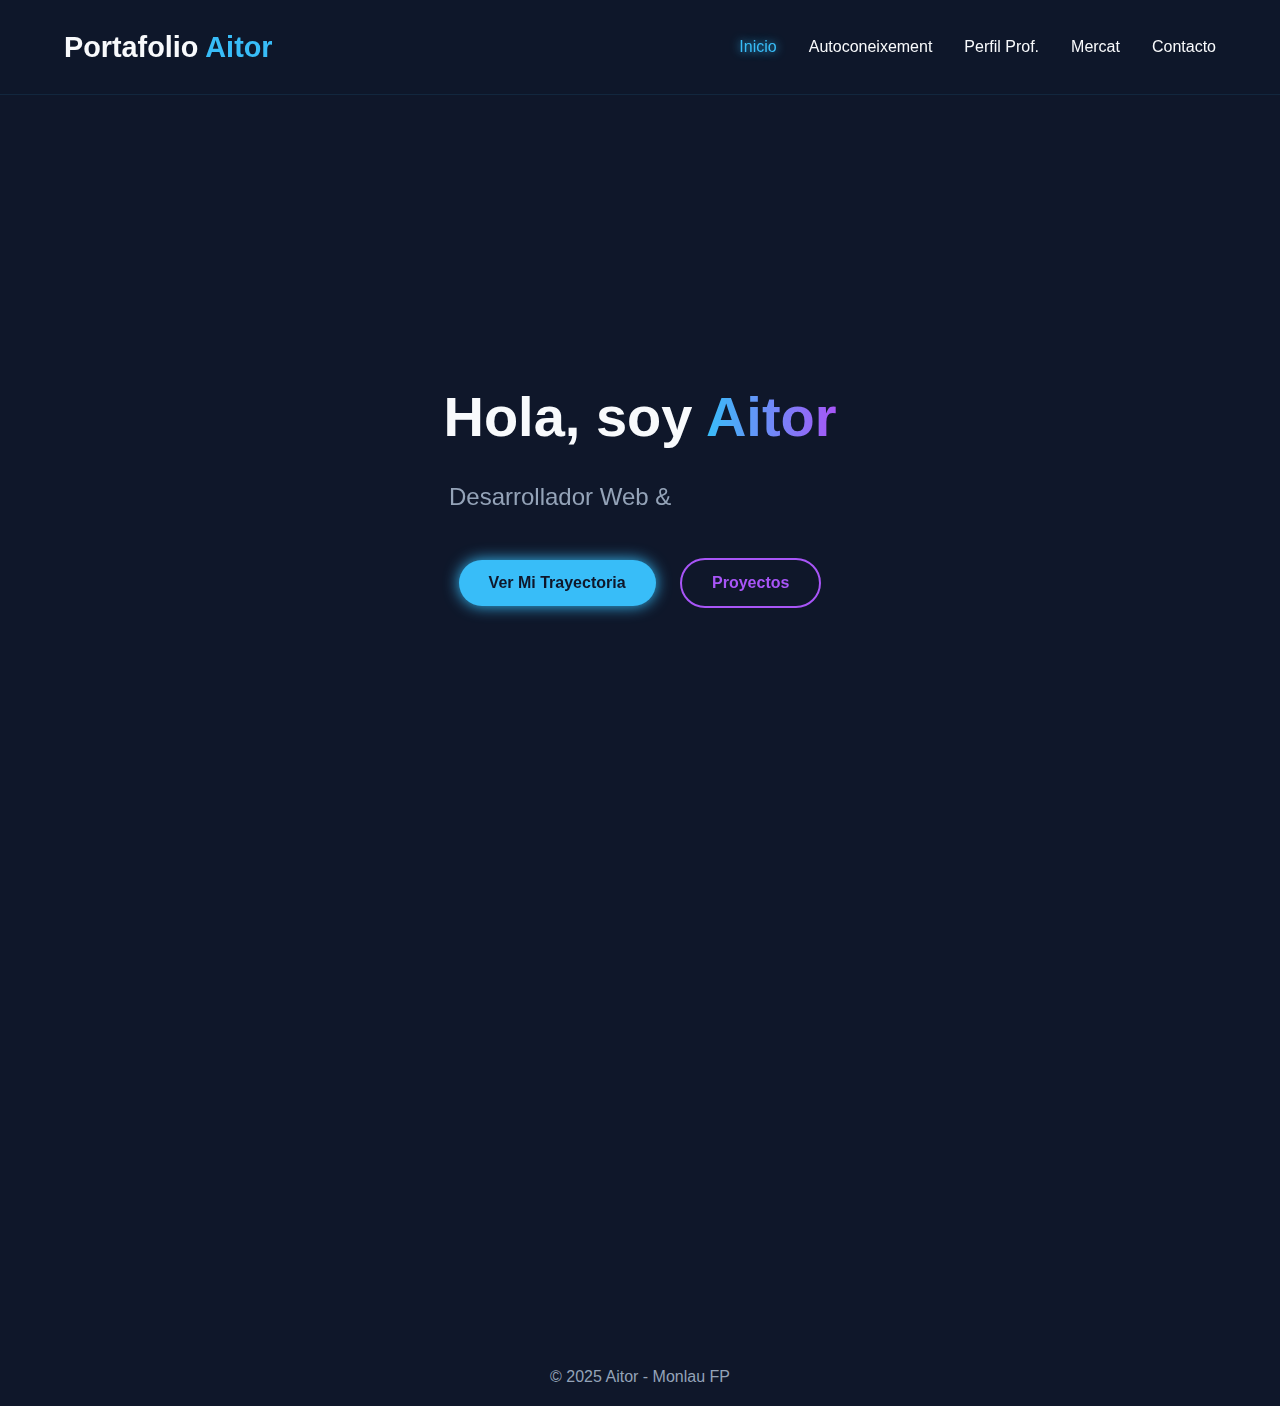
<file: index.html>
﻿<!DOCTYPE html>
<html lang="es">

<head>
    <meta charset="UTF-8">
    <meta name="viewport" content="width=device-width, initial-scale=1.0">
    <title>Portafolio Aitor</title>
    <link rel="stylesheet" href="css.css">
    <link rel="stylesheet" href="https://cdnjs.cloudflare.com/ajax/libs/font-awesome/6.0.0/css/all.min.css">
    <link href="https://unpkg.com/aos@2.3.1/dist/aos.css" rel="stylesheet">
</head>

<body>

    <nav class="navbar">
        <a href="index.html" class="logo">Portafolio <span>Aitor</span></a>
        <ul class="nav-links">
            <li><a href="index.html" class="active">Inicio</a></li>
            <li><a href="autoconeixement.html">Autoconeixement</a></li>
            <li><a href="perfil.html">Perfil Prof.</a></li>
            <li><a href="mercat.html">Mercat</a></li>
            <li><a href="contacto.html" class="btn-contacto">Contacto</a></li>
        </ul>
        <div class="menu-toggle" id="mobile-menu">
            <span class="bar"></span>
            <span class="bar"></span>
            <span class="bar"></span>
        </div>
    </nav>
    <header class="hero" data-aos="fade-down" id="home">
        <div class="hero-content">
            <h1>Hola, soy <span class="resaltado">Aitor</span></h1>
            <p>Desarrollador Web & <span class="rotating-text-wrapper"><span class="rotating-text">TÃ©cnico
                        FP</span></span></p>
            <div class="hero-btns">
                <a href="autoconeixement.html" class="btn main-btn">Ver Mi Trayectoria</a>
                <a href="#portfolio" class="btn secondary-btn">Proyectos</a>
            </div>
        </div>
        <div class="hero-bg-effect"></div>
    </header>

    <section class="container section-fade" data-aos="fade-in">
        <h2><i class="fas fa-rocket"></i> Sobre este Portafolio</h2>
        <p>
            Este es mi <strong>Proyecto Individual de Vida Profesional (IPOP)</strong>.
            AquÃ­ encontrarÃ¡s mi evoluciÃ³n, anÃ¡lisis personal y estrategias para el mercado laboral.
        </p>
    </section>

    <section class="container content-grid">
        <div class="card section-fade" data-aos="fade-up">
            <h3><i class="fas fa-user-astronaut"></i> Autoconeixement</h3>
            <p>Mi anÃ¡lisis DAFO y Soft Skills.</p>
        </div>
        <div class="card section-fade">
            <h3><i class="fas fa-briefcase"></i> Perfil Profesional</h3>
            <p>Mi CV y competencias tÃ©cnicas.</p>
        </div>
        <div class="card section-fade">
            <h3><i class="fas fa-chart-line"></i> Mercado</h3>
            <p>AnÃ¡lisis de ofertas y autocandidatura.</p>
        </div>
    </section>

    <footer>
        <p>&copy; 2025 Aitor - Monlau FP</p>
    </footer>

    <script src="https://unpkg.com/aos@2.3.1/dist/aos.js"></script>
    <script>
        AOS.init({ once: false, mirror: true, duration: 1500, easing: 'ease-in-out-cubic', offset: 120 });
    </script>
    <script src="jav.js"></script>
</body>

</html>
</file>
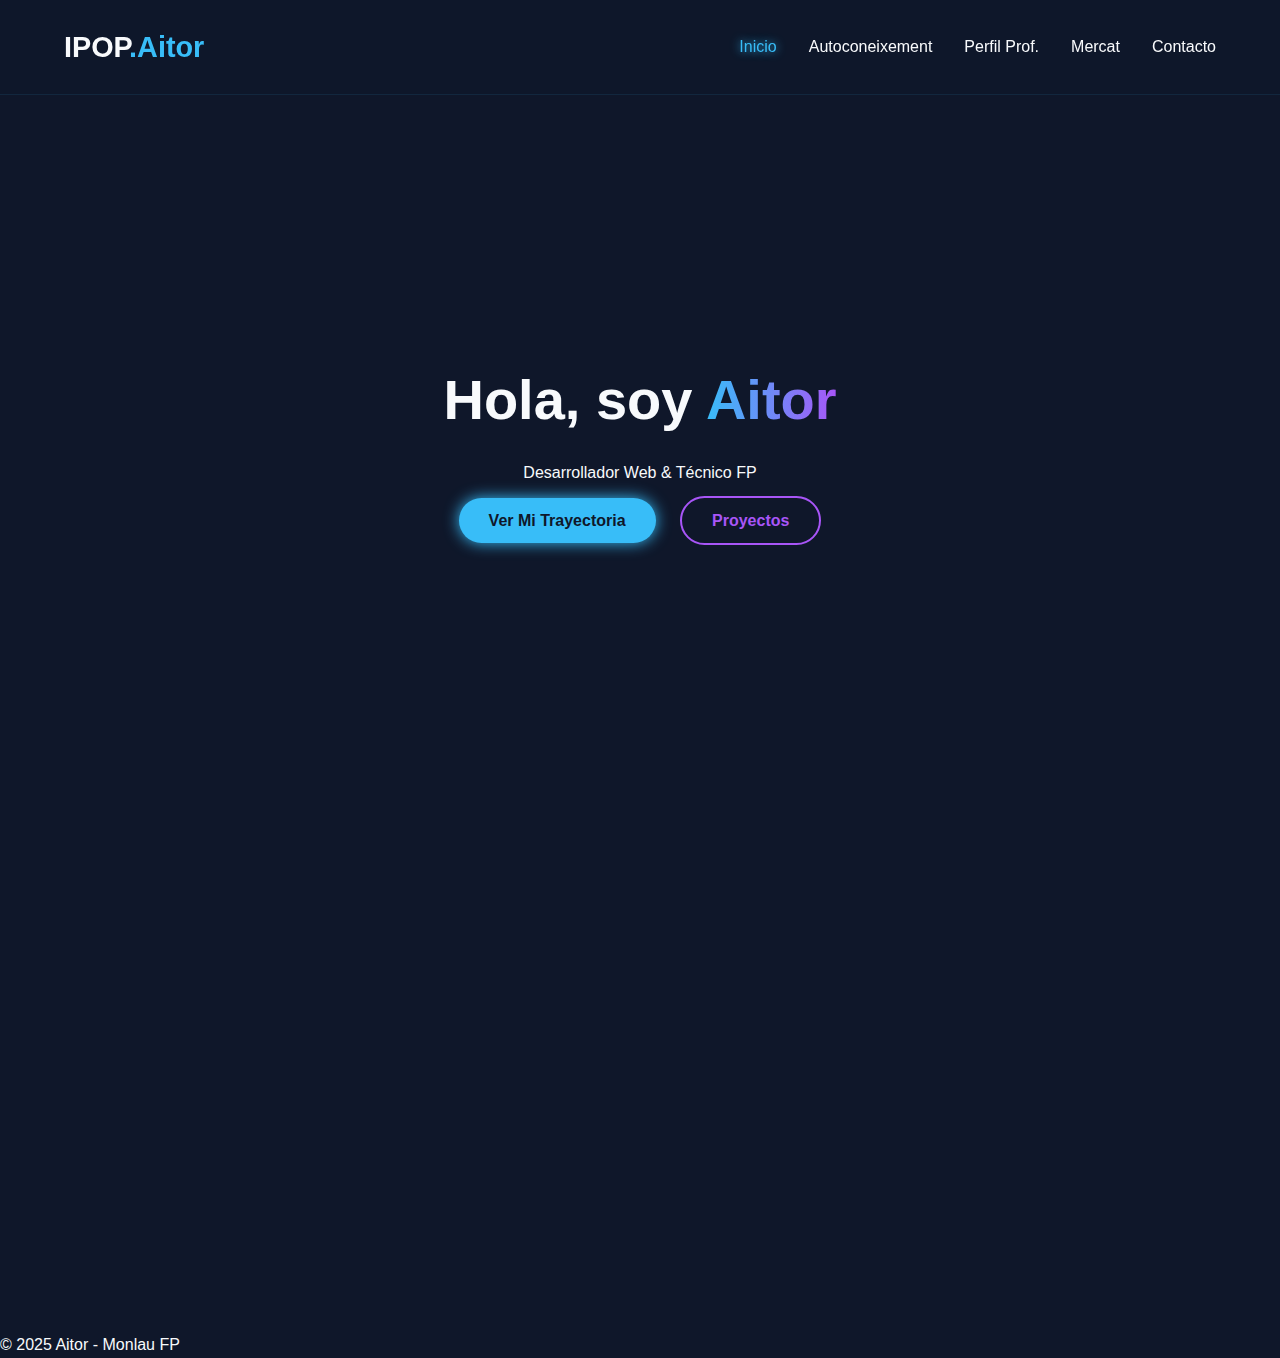
<file: portafolio_aitor/index.html>
<!DOCTYPE html>
<html lang="es">
<head>
    <meta charset="UTF-8">
    <meta name="viewport" content="width=device-width, initial-scale=1.0">
    <title>Portafolio IPOP | Aitor</title>
    <link rel="stylesheet" href="css.css">
    <link rel="stylesheet" href="https://cdnjs.cloudflare.com/ajax/libs/font-awesome/6.0.0/css/all.min.css">
</head>
<body>

    <nav class="navbar">
        <div class="logo">IPOP<span>.Aitor</span></div>
        <ul class="nav-links">
            <li><a href="index.html" class="active">Inicio</a></li>
            <li><a href="autoconeixement.html">Autoconeixement</a></li>
            <li><a href="perfil.html">Perfil Prof.</a></li>
            <li><a href="mercat.html">Mercat</a></li>
            <li><a href="#contacto" class="btn-contacto">Contacto</a></li>
        </ul>
        <div class="menu-toggle" id="mobile-menu">
            <span class="bar"></span>
            <span class="bar"></span>
            <span class="bar"></span>
        </div>
    </nav>

    <header class="hero">
        <div class="hero-content">
            <h1>Hola, soy <span class="resaltado">Aitor</span></h1>
            <p>Desarrollador Web & Técnico FP</p>
            <div class="hero-btns">
                <a href="autoconeixement.html" class="btn main-btn">Ver Mi Trayectoria</a>
                <a href="#portfolio" class="btn secondary-btn">Proyectos</a>
            </div>
        </div>
        <div class="hero-bg-effect"></div> 
    </header>

    <section class="container section-fade">
        <h2><i class="fas fa-rocket"></i> Sobre este Portafolio</h2>
        <p>
            Este es mi <strong>Proyecto Individual de Vida Profesional (IPOP)</strong>. 
            Aquí encontrarás mi evolución, análisis personal y estrategias para el mercado laboral.
            </p>
    </section>
    
    <section class="container content-grid">
        <div class="card section-fade">
            <h3><i class="fas fa-user-astronaut"></i> Autoconeixement</h3>
            <p>Mi análisis DAFO y Soft Skills.</p>
        </div>
        <div class="card section-fade">
            <h3><i class="fas fa-briefcase"></i> Perfil Profesional</h3>
            <p>Mi CV y competencias técnicas.</p>
        </div>
        <div class="card section-fade">
            <h3><i class="fas fa-chart-line"></i> Mercado</h3>
            <p>Análisis de ofertas y autocandidatura.</p>
        </div>
    </section>

    <footer>
        <p>&copy; 2025 Aitor - Monlau FP</p>
    </footer>

    <script src="jav.js"></script>
</body>
</html>
</file>
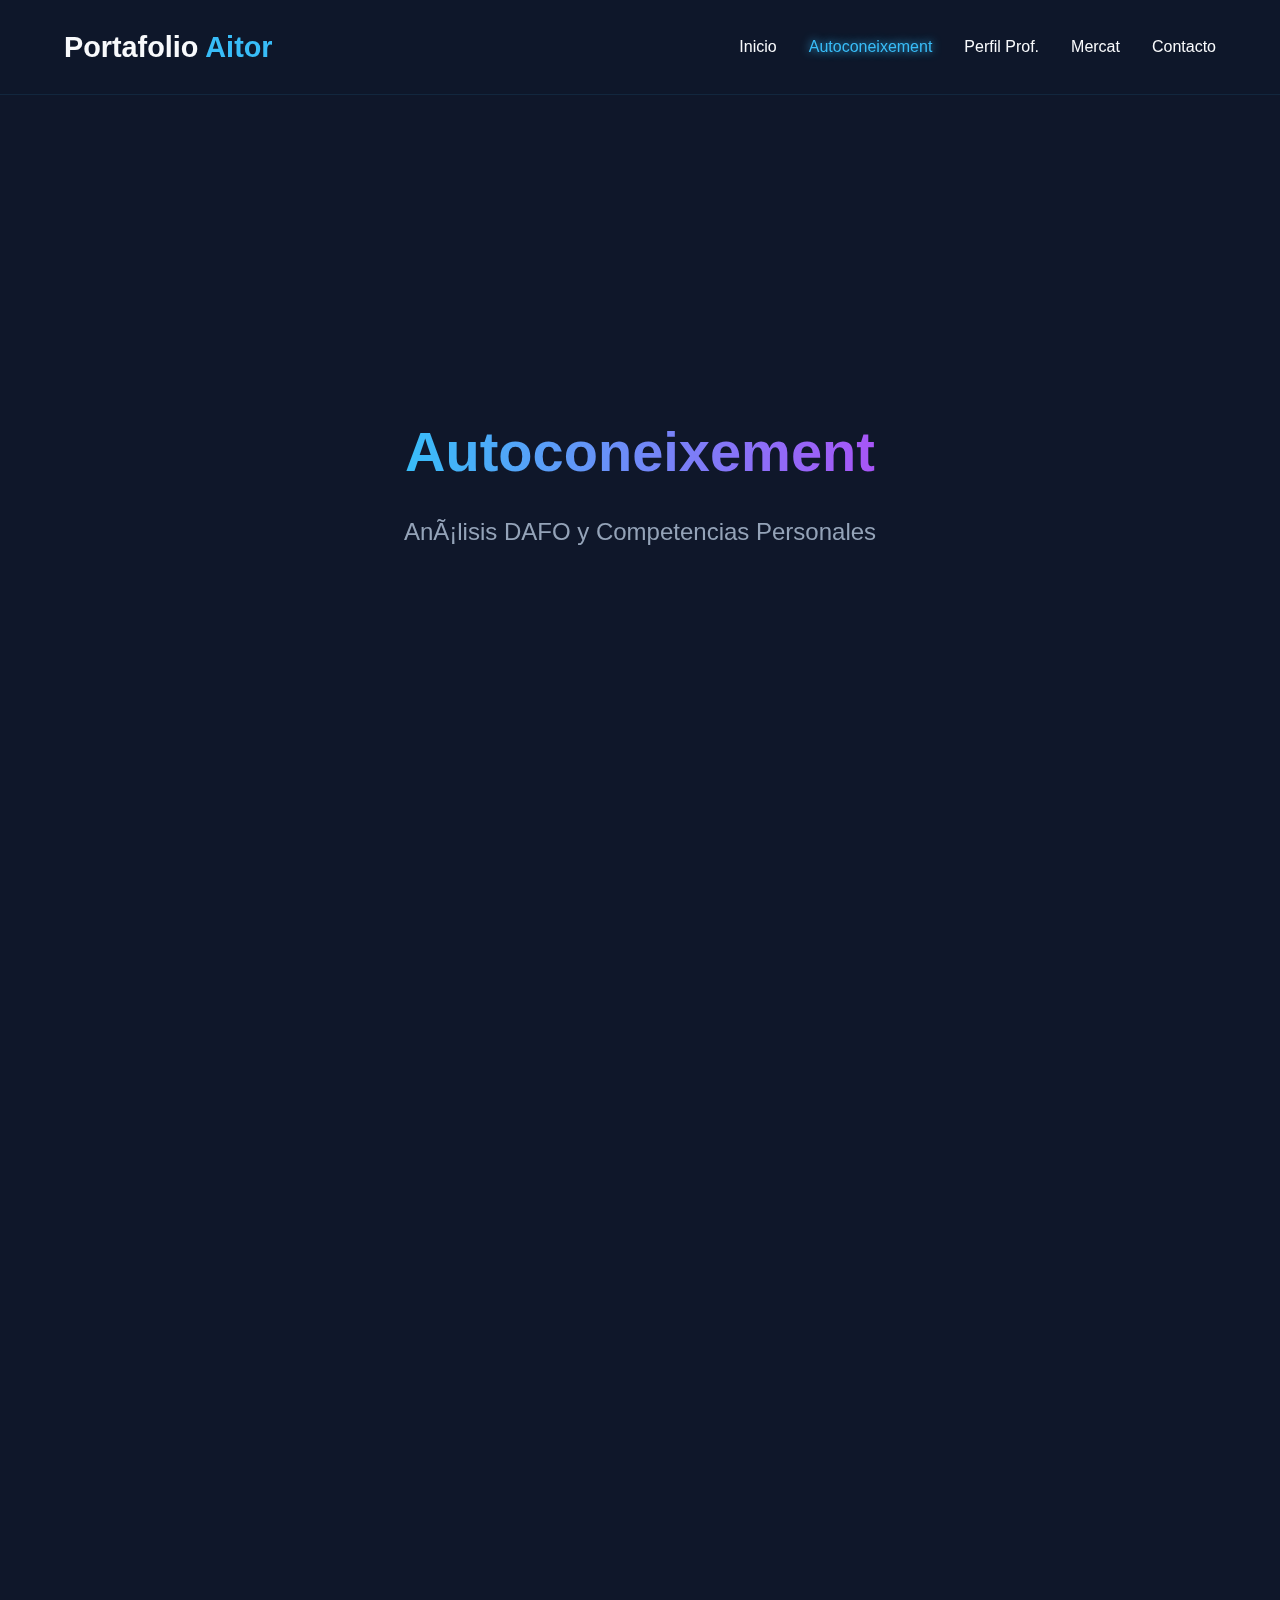
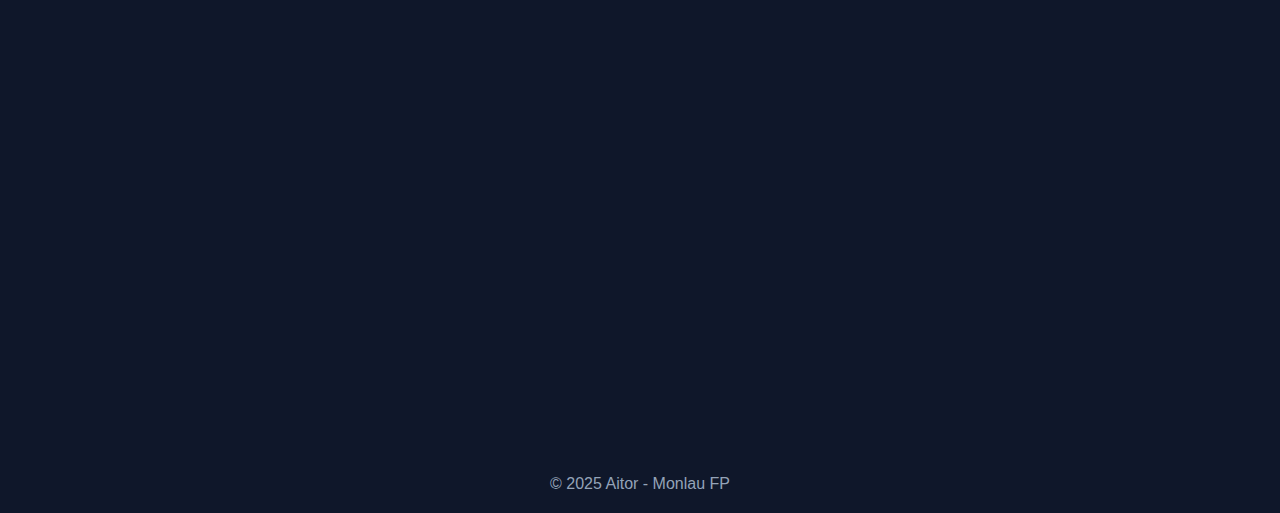
<file: autoconeixement.html>
﻿<!DOCTYPE html>
<html lang="es">

<head>
    <meta charset="UTF-8">
    <meta name="viewport" content="width=device-width, initial-scale=1.0">
    <title>Autoconeixement | Portafolio Aitor</title>
    <link rel="stylesheet" href="css.css">
    <link rel="stylesheet" href="https://cdnjs.cloudflare.com/ajax/libs/font-awesome/6.0.0/css/all.min.css">
        <link href="https://unpkg.com/aos@2.3.1/dist/aos.css" rel="stylesheet">
</head>

<body>

    <nav class="navbar">
        <a href="index.html" class="logo">Portafolio <span>Aitor</span></a>
        <ul class="nav-links">
            <li><a href="index.html">Inicio</a></li>
            <li><a href="autoconeixement.html" class="active">Autoconeixement</a></li>
            <li><a href="perfil.html">Perfil Prof.</a></li>
            <li><a href="mercat.html">Mercat</a></li>
            <li><a href="contacto.html" class="btn-contacto">Contacto</a></li>
        </ul>
        <div class="menu-toggle" id="mobile-menu">
            <span class="bar"></span>
            <span class="bar"></span>
            <span class="bar"></span>
        </div>
    </nav>

    <header class="hero" style="height: 50vh;" data-aos="fade-down">
        <div class="hero-content">
            <h1><span class="resaltado">Autoconeixement</span></h1>
            <p>AnÃ¡lisis DAFO y Competencias Personales</p>
        </div>
        <div class="hero-bg-effect"></div>
    </header>

    <section class="container section-fade" data-aos="fade-in">
        <h2><i class="fas fa-search"></i> AnÃ¡lisis DAFO</h2>
        <p>Un anÃ¡lisis detallado de mis fortalezas, debilidades, oportunidades y amenazas en el contexto laboral actual.
        </p>

        <div class="dafo-grid" style="margin-top: 2rem;">
                        <div class="dafo-card dafo-d">
                <h3><i class="fas fa-thumbs-down"></i> Debilidades</h3>
                <ul class="dafo-list">
                    <li>Poca experiencia en gestiÃ³n de equipos grandes.</li>
                    <li>Perfeccionismo que a veces retrasa entregas.</li>
                    <li>Nerviosismo al hablar en pÃºblico ante grandes audiencias.</li>
                </ul>
            </div>

                        <div class="dafo-card dafo-a">
                <h3><i class="fas fa-exclamation-triangle"></i> Amenazas</h3>
                <ul class="dafo-list">
                    <li>Alta competitividad en el sector Junior.</li>
                    <li>EvoluciÃ³n muy rÃ¡pida de frameworks JS.</li>
                    <li>SaturaciÃ³n de candidaturas en LinkedIn.</li>
                </ul>
            </div>

                        <div class="dafo-card dafo-f">
                <h3><i class="fas fa-fist-raised"></i> Fortalezas</h3>
                <ul class="dafo-list">
                    <li>RÃ¡pida capacidad de aprendizaje autodidacta.</li>
                    <li>Experiencia tÃ©cnica en HM Hospitales (Soporte/IT).</li>
                    <li>Habilidades de comunicaciÃ³n y trato al usuario.</li>
                    <li>Conocimientos sÃ³lidos de hardware, redes y seguridad.</li>
                </ul>
            </div>

                        <div class="dafo-card dafo-o">
                <h3><i class="fas fa-lightbulb"></i> Oportunidades</h3>
                <ul class="dafo-list">
                    <li>Demanda creciente de perfiles informaticos.</li>
                    <li>Posibilidad de especializaciÃ³n en Cloud/DevOps.</li>
                    <li>Networking activo en eventos tech de Barcelona.</li>
                </ul>
            </div>
        </div>
    </section>

    <section class="container section-fade">
        <h2><i class="fas fa-brain"></i> Soft Skills</h2>
        <div class="skills-grid" style="margin-top: 2rem;">
            <div class="skill-card">
                <i class="fas fa-users"></i>
                <h4>Trabajo en equipo</h4>
            </div>
            <div class="skill-card">
                <i class="fas fa-clock"></i>
                <h4>GestiÃ³n del tiempo</h4>
            </div>
            <div class="skill-card">
                <i class="fas fa-comments"></i>
                <h4>ComunicaciÃ³n</h4>
            </div>
            <div class="skill-card">
                <i class="fas fa-sync-alt"></i>
                <h4>Adaptabilidad</h4>
            </div>
        </div>
    </section>

    <footer>
        <p>&copy; 2025 Aitor - Monlau FP</p>
    </footer>

        <script src="https://unpkg.com/aos@2.3.1/dist/aos.js"></script>
    <script>
        AOS.init({ once: false, mirror: true, duration: 1500, easing: 'ease-in-out-cubic', offset: 120 });
    </script>
    <script src="jav.js"></script>
</body>

</html>
</file>
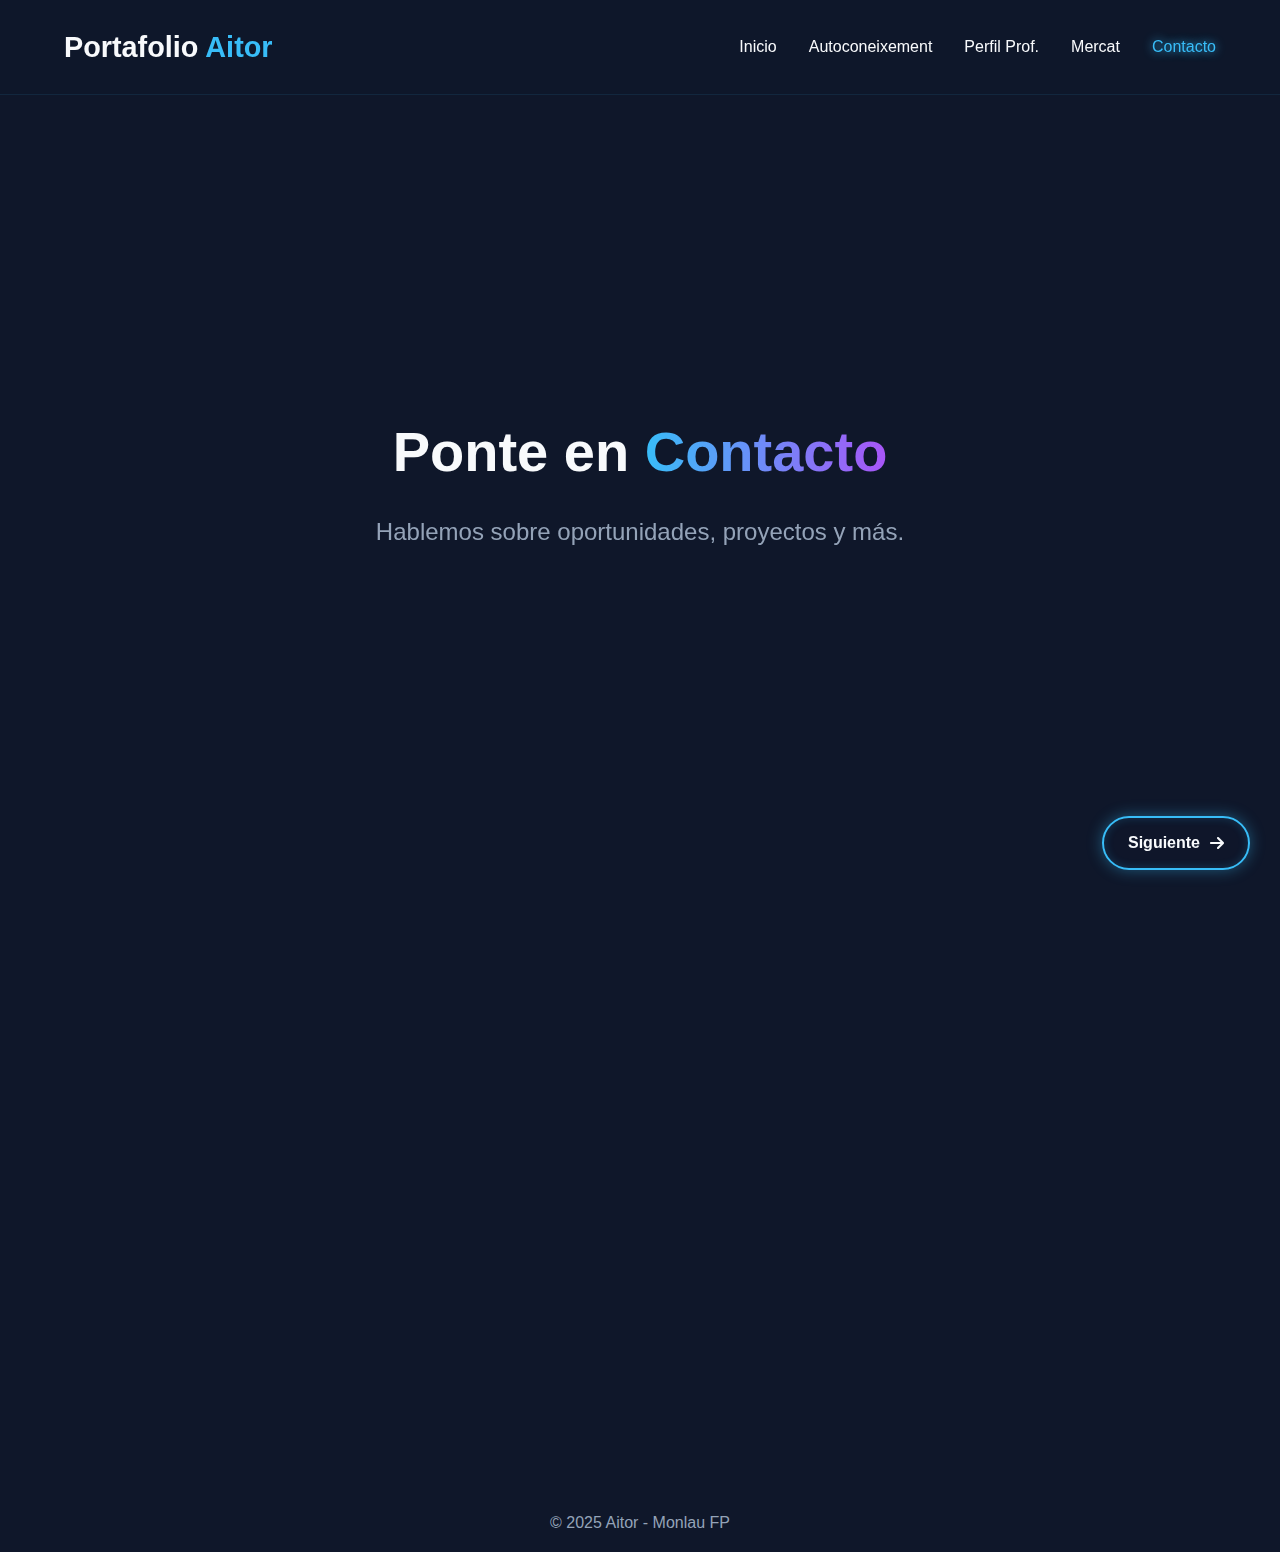
<file: contacto.html>
﻿<!DOCTYPE html>
<html lang="es">

<head>
    <meta charset="UTF-8">
    <meta name="viewport" content="width=device-width, initial-scale=1.0">
    <title>Contacto | Portafolio Aitor</title>
    <link rel="stylesheet" href="css.css">
    <link rel="stylesheet" href="https://cdnjs.cloudflare.com/ajax/libs/font-awesome/6.0.0/css/all.min.css">
    <link href="https://unpkg.com/aos@2.3.1/dist/aos.css" rel="stylesheet">
</head>

<body>

    <nav class="navbar">
        <a href="index.html" class="logo">Portafolio <span>Aitor</span></a>
        <ul class="nav-links">
            <li><a href="index.html">Inicio</a></li>
            <li><a href="autoconeixement.html">Autoconeixement</a></li>
            <li><a href="perfil.html">Perfil Prof.</a></li>
            <li><a href="mercat.html">Mercat</a></li>
            <li><a href="contacto.html" class="btn-contacto active">Contacto</a></li>
        </ul>
        <div class="menu-toggle" id="mobile-menu">
            <span class="bar"></span>
            <span class="bar"></span>
            <span class="bar"></span>
        </div>
    </nav>

    <header class="hero" data-aos="fade-down">
        <div class="hero-content">
            <h1>Ponte en <span class="resaltado">Contacto</span></h1>
            <p>Hablemos sobre oportunidades, proyectos y más.</p>
        </div>
        <div class="hero-bg-effect"></div>
    </header>

    <section class="container content-grid">
        <div class="border-trace-container" data-aos="fade-right">
            <div class="card" style="border: none; margin: 0; box-shadow: none;">
                <h3><i class="fas fa-envelope"></i> Escríbeme</h3>
                <p>Si tienes alguna propuesta o simplemente quieres saludar, puedes contactarme directamente por correo
                    electrónico.</p>
                <br>
                <p><strong><i class="fas fa-at"></i> Correo:</strong> <a href="mailto:aitorteogar@campus.monlau.com"
                        style="color: var(--primary); text-decoration: none;">aitorteogar@campus.monlau.com</a></p>
                <br>
                <a href="https://kuenta2008.github.io/contact_me/" target="_blank" class="btn main-btn"><i
                        class="fas fa-link"></i> Redes sociales y más link</a>
            </div>
        </div>

        <div class="border-trace-container" data-aos="fade-left" data-aos-delay="200">
            <div class="card" style="border: none; margin: 0; box-shadow: none;">
                <h3><i class="fas fa-paper-plane"></i> Formulario</h3>
                <form action="#" method="POST" class="contact-form">
                    <div class="form-group">
                        <label for="nombre">Nombre</label>
                        <input type="text" id="nombre" name="nombre" placeholder="Tu nombre" required>
                    </div>
                    <div class="form-group">
                        <label for="email">Correo Electrónico</label>
                        <input type="email" id="email" name="email" placeholder="tucorreo@ejemplo.com" required>
                    </div>
                    <div class="form-group">
                        <label for="mensaje">Mensaje</label>
                        <textarea id="mensaje" name="mensaje" rows="5" placeholder="¿En qué te puedo ayudar?"
                            required></textarea>
                    </div>
                    <button type="submit" class="btn main-btn" style="width: 100%; border-radius: 20px;"><i
                            class="fas fa-paper-plane"></i> Enviar Mensaje</button>
                </form>
            </div>
        </div>
    </section>


    <a href="index.html" class="btn-glow-next">Siguiente <i class="fas fa-arrow-right"></i></a>

    <footer>
        <p>&copy; 2025 Aitor - Monlau FP</p>
    </footer>

    <script src="https://unpkg.com/aos@2.3.1/dist/aos.js"></script>
    <script>
        AOS.init({ once: false, mirror: true, duration: 1500, easing: 'ease-in-out-cubic', offset: 120 });
    </script>
    <script src="jav.js"></script>
</body>

</html>
</file>
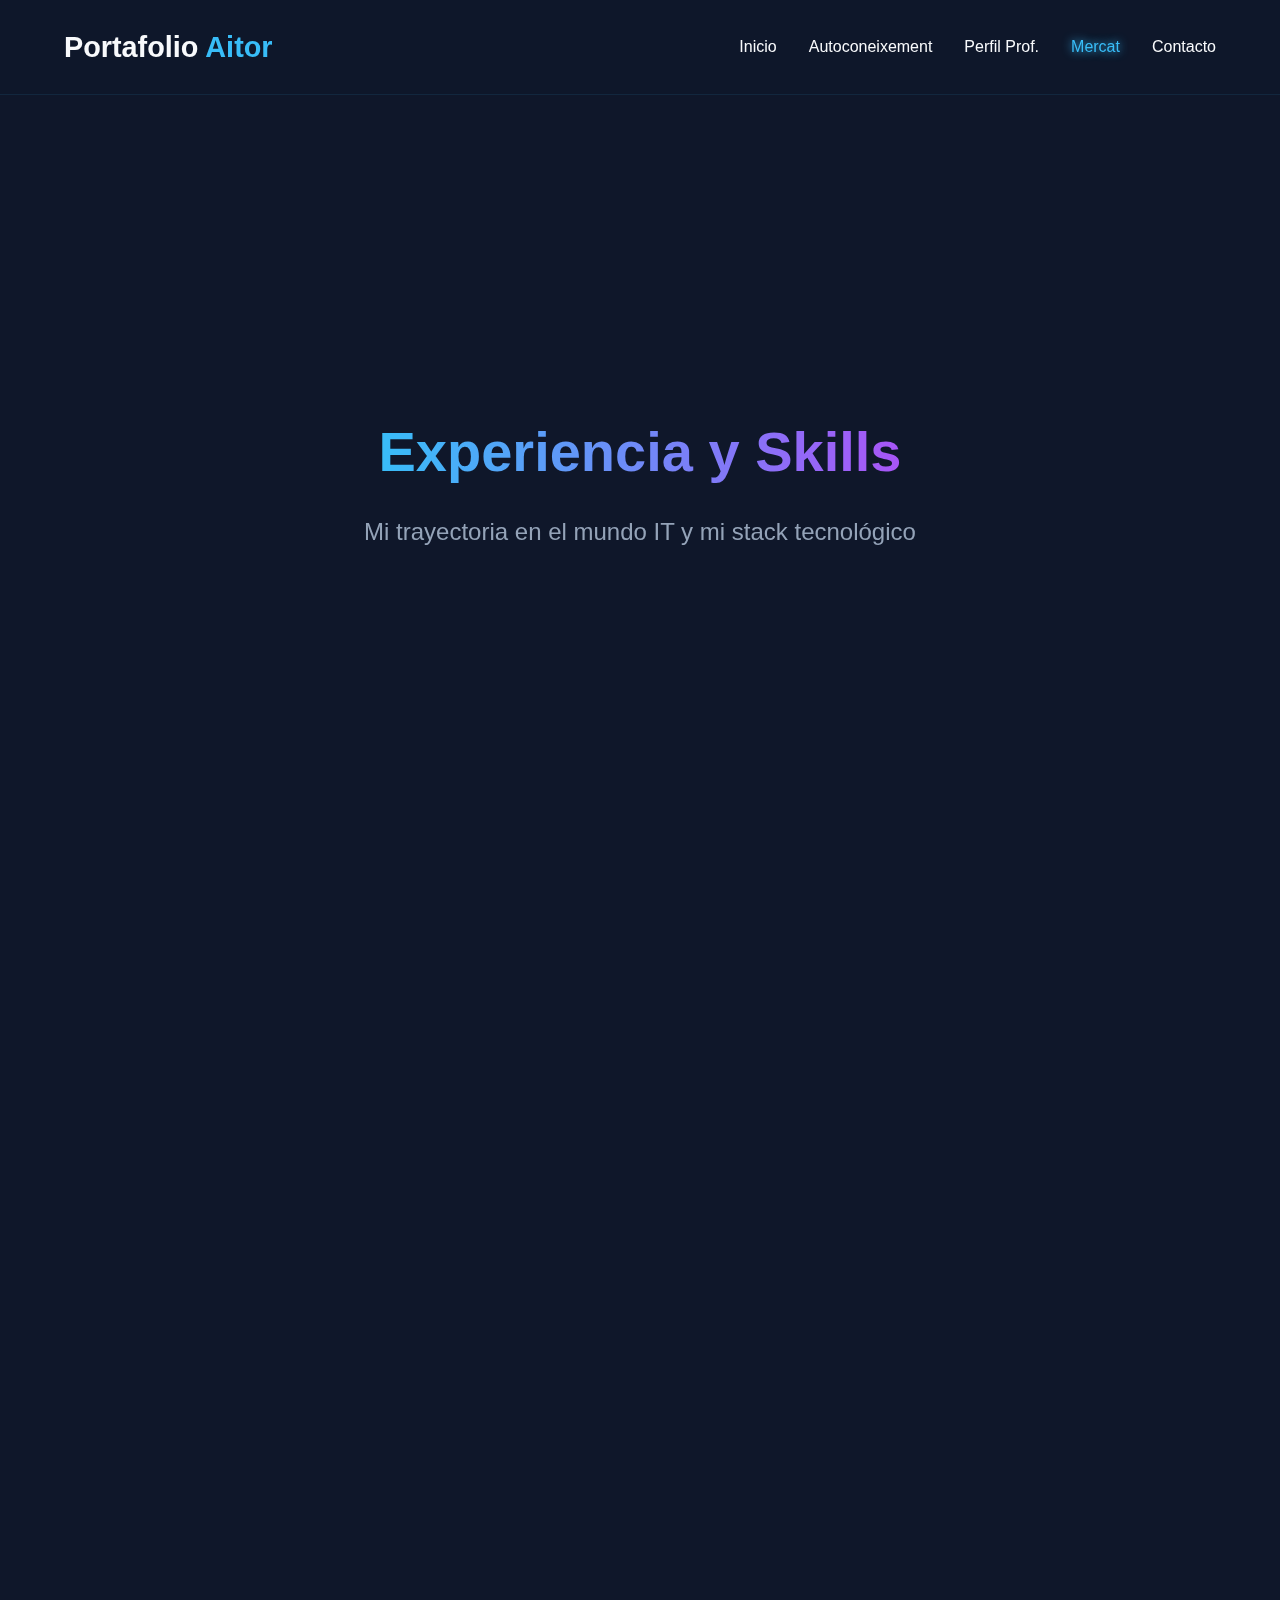
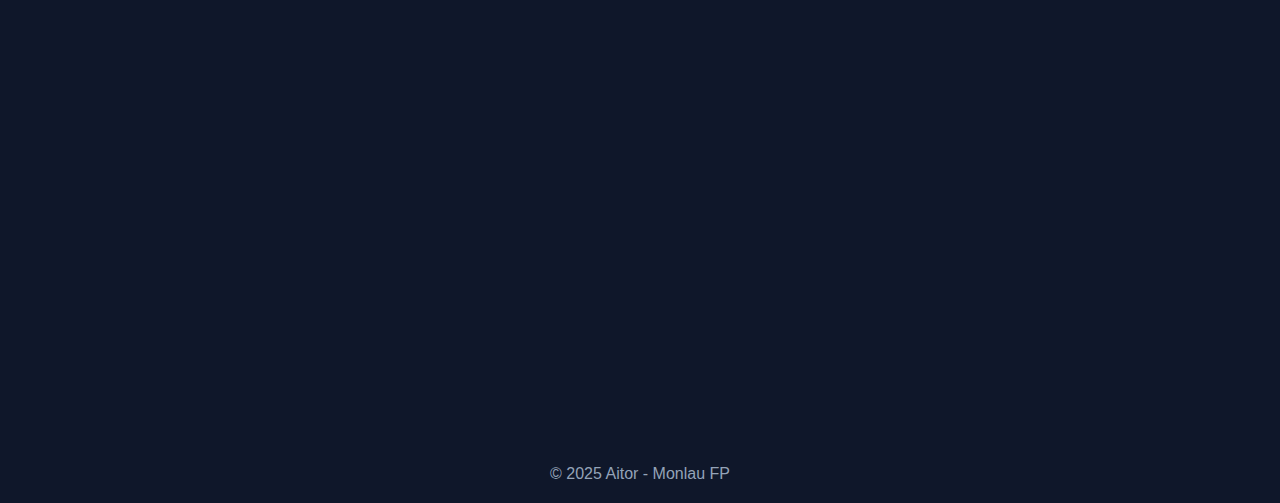
<file: mercat.html>
﻿<!DOCTYPE html>
<html lang="es">

<head>
    <meta charset="UTF-8">
    <meta name="viewport" content="width=device-width, initial-scale=1.0">
    <title>Perfil Profesional | Portafolio Aitor</title>
    <link rel="stylesheet" href="css.css">
    <link rel="stylesheet" href="https://cdnjs.cloudflare.com/ajax/libs/font-awesome/6.0.0/css/all.min.css">
    <link href="https://unpkg.com/aos@2.3.1/dist/aos.css" rel="stylesheet">
</head>

<body>

    <nav class="navbar">
        <a href="index.html" class="logo">Portafolio <span>Aitor</span></a>
        <ul class="nav-links">
            <li><a href="index.html">Inicio</a></li>
            <li><a href="autoconeixement.html">Autoconeixement</a></li>
            <li><a href="perfil.html">Perfil Prof.</a></li>
            <li><a href="mercat.html" class="active">Mercat</a></li>
            <li><a href="contacto.html" class="btn-contacto">Contacto</a></li>
        </ul>
        <div class="menu-toggle" id="mobile-menu">
            <span class="bar"></span>
            <span class="bar"></span>
            <span class="bar"></span>
        </div>
    </nav>

    <header class="hero" style="height: 50vh;" data-aos="fade-down">
        <div class="hero-content">
            <h1><span class="resaltado">Experiencia y Skills</span></h1>
            <p>Mi trayectoria en el mundo IT y mi stack tecnológico</p>
        </div>
        <div class="hero-bg-effect"></div>
    </header>

    <section class="container section-fade" data-aos="fade-in">
        <h2><i class="fas fa-history"></i> Mi Trayectoria</h2>
        <br>
        <div class="timeline">
            <div class="timeline-item left">
                <div class="timeline-content">
                    <h3>Técnico IT/TIC</h3>
                    <span class="date">HM Hospitales (HM Nou Delfos / HM Nens)</span>
                    <p>Soporte técnico a usuarios, mantenimiento de hardware y redes, gestión de incidencias diarias en
                        entorno hospitalario crítico.</p>
                </div>
            </div>

            <div class="timeline-item right">
                <div class="timeline-content">
                    <h3>Grado Medio SMX</h3>
                    <span class="date">2 Años - Monlau FP</span>
                    <p>Sistemas Microinformáticos y Redes. Formación completa en montaje de equipos, sistemas operativos
                        y redes locales.</p>
                </div>
            </div>
        </div>
    </section>

    <section class="container section-fade">
        <h2><i class="fas fa-laptop-code"></i> Stack Tecnológico</h2>
        <div class="skills-grid" style="margin-top: 2rem;">
            <div class="skill-card">
                <i class="fab fa-html5"></i>
                <h4>HTML5</h4>
            </div>
            <div class="skill-card">
                <i class="fab fa-css3-alt"></i>
                <h4>CSS3</h4>
            </div>
            <div class="skill-card">
                <i class="fab fa-js"></i>
                <h4>JavaScript</h4>
            </div>
            <div class="skill-card">
                <i class="fab fa-git-alt"></i>
                <h4>Git & GitHub</h4>
            </div>
        </div>
    </section>

    <section class="container text-center" style="text-align: center; margin-bottom: 4rem;" data-aos="zoom-in">
        <a href="cv_Aitor_teodorovich.pdf" class="btn main-btn" target="_blank"><i class="fas fa-download"></i>
            Descargar CV PDF</a>
    </section>

    <footer>
        <p>&copy; 2025 Aitor - Monlau FP</p>
    </footer>

    <script src="https://unpkg.com/aos@2.3.1/dist/aos.js"></script>
    <script>
        AOS.init({ once: false, mirror: true, duration: 1500, easing: 'ease-in-out-cubic', offset: 120 });
    </script>
    <script src="jav.js"></script>
</body>

</html>
</file>
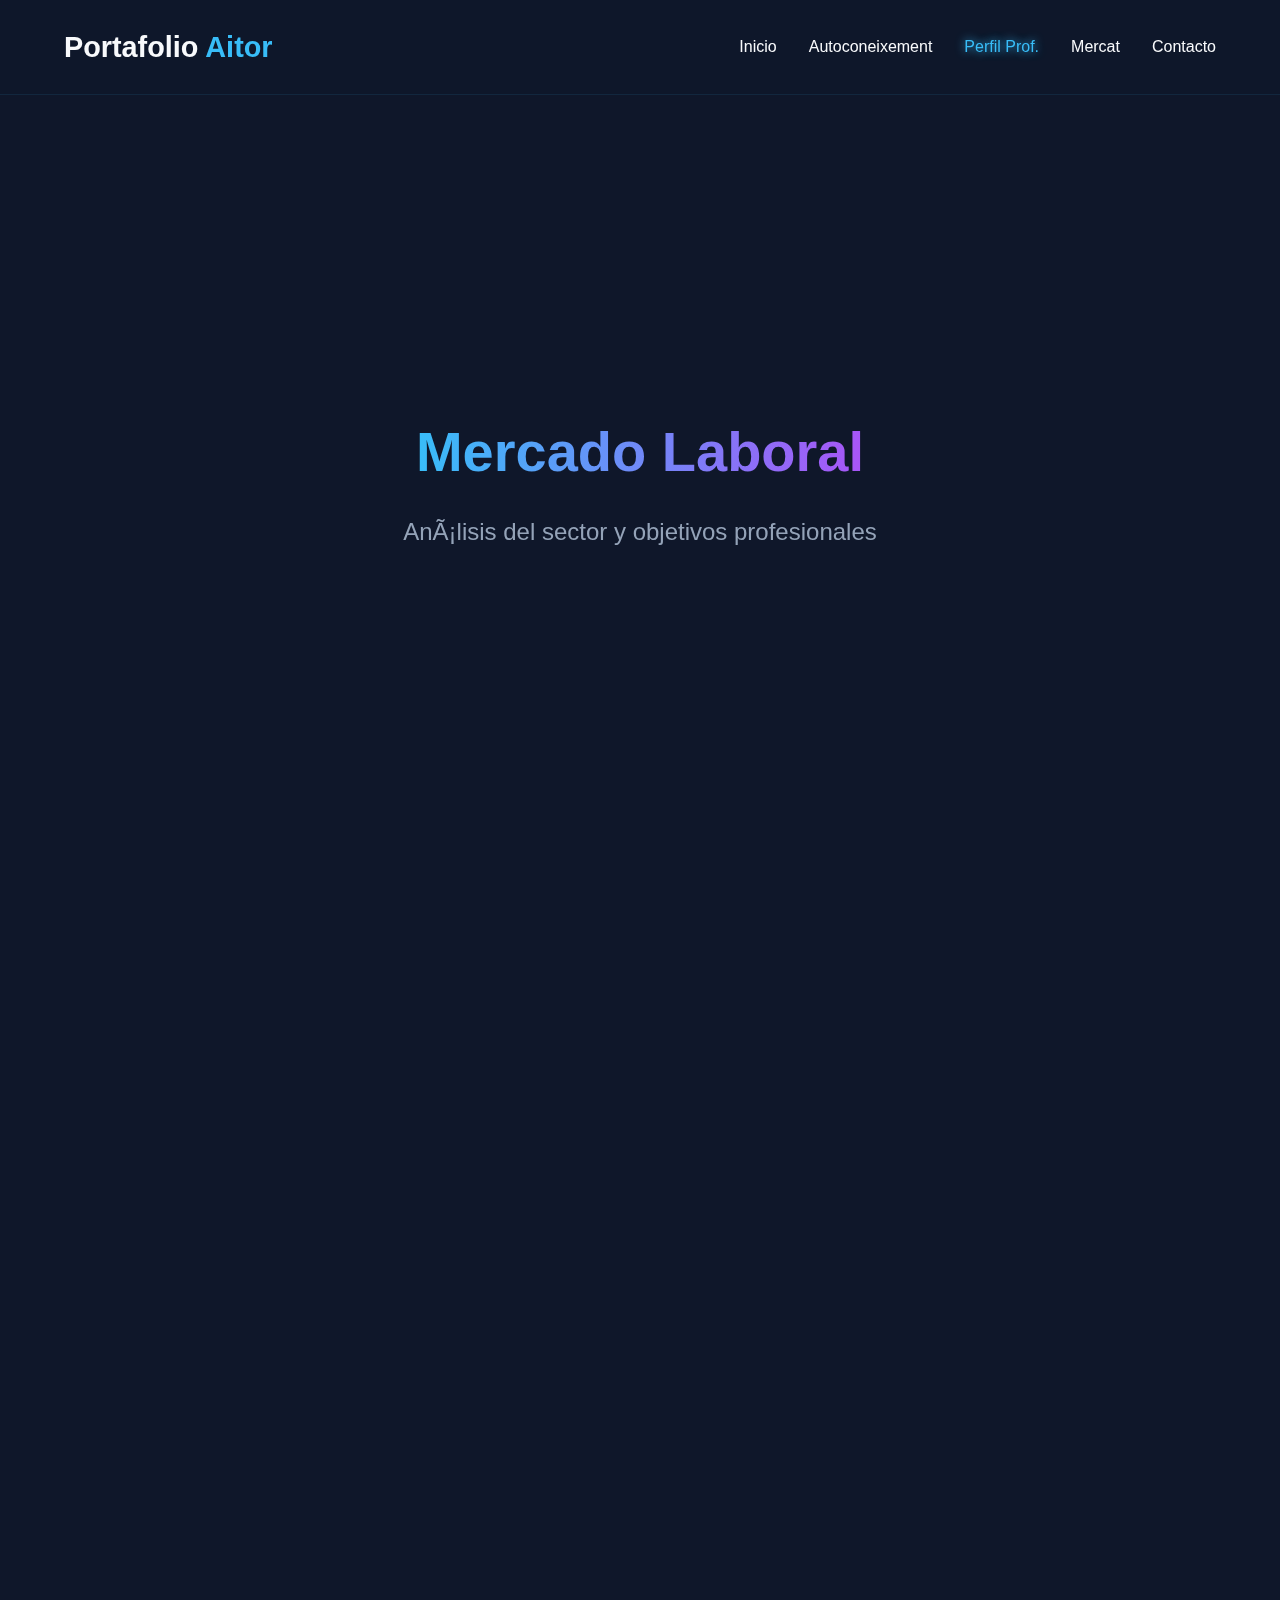
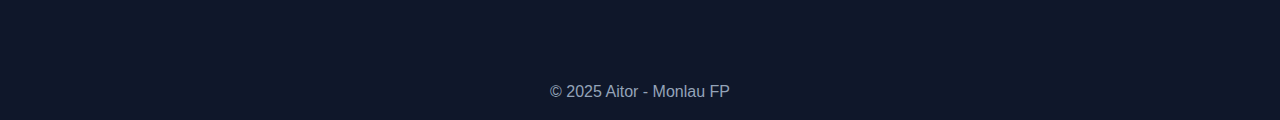
<file: perfil.html>
﻿<!DOCTYPE html>
<html lang="es">

<head>
    <meta charset="UTF-8">
    <meta name="viewport" content="width=device-width, initial-scale=1.0">
    <title>Mercat Laboral | Portafolio Aitor</title>
    <link rel="stylesheet" href="css.css">
    <link rel="stylesheet" href="https://cdnjs.cloudflare.com/ajax/libs/font-awesome/6.0.0/css/all.min.css">
    <link href="https://unpkg.com/aos@2.3.1/dist/aos.css" rel="stylesheet">
</head>

<body>

    <nav class="navbar">
        <a href="index.html" class="logo">Portafolio <span>Aitor</span></a>
        <ul class="nav-links">
            <li><a href="index.html">Inicio</a></li>
            <li><a href="autoconeixement.html">Autoconeixement</a></li>
            <li><a href="perfil.html" class="active">Perfil Prof.</a></li>
            <li><a href="mercat.html">Mercat</a></li>
            <li><a href="contacto.html" class="btn-contacto">Contacto</a></li>
        </ul>
        <div class="menu-toggle" id="mobile-menu">
            <span class="bar"></span>
            <span class="bar"></span>
            <span class="bar"></span>
        </div>
    </nav>

    <header class="hero" style="height: 50vh;" data-aos="fade-down">
        <div class="hero-content">
            <h1><span class="resaltado">Mercado Laboral</span></h1>
            <p>AnÃ¡lisis del sector y objetivos profesionales</p>
        </div>
        <div class="hero-bg-effect"></div>
    </header>

    <section class="container section-fade" data-aos="fade-in">
        <h2><i class="fas fa-chart-pie"></i> SituaciÃ³n Actual</h2>
        <p>El mercado tecnolÃ³gico en Barcelona valora perfiles polivalentes. Mi base sÃ³lida en sistemas (SMR) combinada
            con mis conocimientos en desarrollo web (HTML/CSS/JS) me permite aportar valor en roles que requieran
            entendimiento tanto de la infraestructura como del frontend.</p>
        <br>
        <ul style="list-style-type: none; padding-left: 0;">
            <li style="margin-bottom: 10px;"><i class="fas fa-check-circle" style="color: var(--primary);"></i>
                <strong>Junior Front-End Developer</strong>
            </li>
            <li style="margin-bottom: 10px;"><i class="fas fa-check-circle" style="color: var(--primary);"></i>
                <strong>Soporte TÃ©cnico con conocimientos Web</strong>
            </li>
            <li style="margin-bottom: 10px;"><i class="fas fa-check-circle" style="color: var(--primary);"></i>
                <strong>Helpdesk IT</strong>
            </li>
        </ul>
    </section>

    <section class="container section-fade">
        <h2><i class="fas fa-building"></i> Empresas Objetivo</h2>
        <div class="market-grid" style="margin-top: 2rem;">
            <div class="company-card">
                <h4>Consultoras TecnolÃ³gicas</h4>
                <p>Empresas como NTT Data, Capgemini o Indra ofrecen planes de carrera estructurados para juniors.</p>
                <div class="tags">
                    <span class="tag">FormaciÃ³n</span>
                    <span class="tag">Crecimiento</span>
                </div>
            </div>

            <div class="company-card">
                <h4>Startups (Barcelona Tech City)</h4>
                <p>Entornos Ã¡giles donde se puede tocar muchas tecnologÃ­as y tener impacto directo en el producto.</p>
                <div class="tags">
                    <span class="tag">InnovaciÃ³n</span>
                    <span class="tag">Flexibilidad</span>
                </div>
            </div>

            <div class="company-card">
                <h4>Sector Sanitario (HealthTech)</h4>
                <p>Aprovechando mi experiencia en HM Hospitales, es mas facil adaptarse al servicio tecnico en otros
                    hospitales</p>
                <div class="tags">
                    <span class="tag">Experiencia Previa</span>
                    <span class="tag">Estabilidad</span>
                </div>
            </div>
        </div>
    </section>

    <footer>
        <p>&copy; 2025 Aitor - Monlau FP</p>
    </footer>

    <script src="https://unpkg.com/aos@2.3.1/dist/aos.js"></script>
    <script>
        AOS.init({ once: false, mirror: true, duration: 1500, easing: 'ease-in-out-cubic', offset: 120 });
    </script>
    <script src="jav.js"></script>
</body>

</html>
</file>
<file: css.css>
﻿:root {
    --bg-color: #0f172a;
    --card-bg: #1e293b;
    --primary: #38bdf8;
    --secondary: #a855f7;
    --text-light: #f8fafc;
    --text-gray: #94a3b8;
    --font-main: 'Segoe UI', Tahoma, Geneva, Verdana, sans-serif;
}

html {
    scroll-behavior: smooth;
    background-color: var(--bg-color);
}

* {
    margin: 0;
    padding: 0;
    box-sizing: border-box;
}

img {
    max-width: 100%;
    height: auto;
    display: block;
}

::-webkit-scrollbar {
    width: 10px;
}

::-webkit-scrollbar-track {
    background: var(--bg-color);
}

::-webkit-scrollbar-thumb {
    background: var(--card-bg);
    border-radius: 5px;
    border: 1px solid var(--secondary);
}

::-webkit-scrollbar-thumb:hover {
    background: var(--primary);
}

body {
    background-color: var(--bg-color);
    color: var(--text-light);
    font-family: var(--font-main);
    line-height: 1.6;
    overflow-x: hidden;
}

.navbar {
    display: flex;
    justify-content: space-between;
    align-items: center;
    padding: 1.5rem 5%;
    background: rgba(15, 23, 42, 0.95);
    position: sticky;
    top: 0;
    z-index: 1000;
    border-bottom: 1px solid rgba(56, 189, 248, 0.1);
}

.logo {
    font-size: 1.8rem;
    font-weight: bold;
    color: var(--text-light);
    text-decoration: none;
}

.logo span {
    color: var(--primary);
}

.nav-links {
    list-style: none;
    display: flex;
    gap: 2rem;
}

.nav-links a {
    text-decoration: none;
    color: var(--text-light);
    font-weight: 500;
    transition: color 0.3s;
}

.nav-links a:hover,
.nav-links a.active {
    color: var(--primary);
    text-shadow: 0 0 10px var(--primary);
}

.menu-toggle {
    display: none;
    cursor: pointer;
}

.bar {
    display: block;
    width: 25px;
    height: 3px;
    background-color: var(--text-light);
    margin: 5px auto;
    transition: 0.3s;
}

.hero {
    min-height: 80dvh;
    display: flex;
    align-items: center;
    justify-content: center;
    text-align: center;
    position: relative;
    padding-top: 80px;
    overflow: hidden;

}


#bg-canvas {
    position: fixed;
    top: 0;
    left: 0;
    width: 100vw;
    height: 100vh;
    z-index: -1;

    pointer-events: none;

}

.hero-content {
    position: relative;
    z-index: 10;

}

.hero h1 {
    font-size: 3.5rem;
    margin-bottom: 1rem;
}

.hero p {
    font-size: 1.5rem;
    color: var(--text-gray);
    margin-bottom: 2rem;
    display: flex;
    align-items: center;
    justify-content: center;
    gap: 10px;
}

.resaltado {
    color: transparent;
    background: linear-gradient(to right, var(--primary), var(--secondary));
    -webkit-background-clip: text;
    background-clip: text;
}


.rotating-text-wrapper {
    display: inline-flex;
    position: relative;
    color: var(--primary);
    font-weight: bold;
    overflow: hidden;
    height: 1.5em;

    vertical-align: bottom;
    align-items: center;
}

.rotating-text {
    display: inline-block;
    position: relative;
    white-space: nowrap;
    animation: slide-up 0.5s cubic-bezier(0.175, 0.885, 0.32, 1.275) forwards;
    transform: translateY(100%);
    opacity: 0;
}

.rotating-text.out {
    animation: slide-down 0.5s cubic-bezier(0.55, 0.085, 0.68, 0.53) forwards;
}

@keyframes slide-up {
    0% {
        transform: translateY(100%);
        opacity: 0;
    }

    100% {
        transform: translateY(0);
        opacity: 1;
    }
}

@keyframes slide-down {
    0% {
        transform: translateY(0);
        opacity: 1;
    }

    100% {
        transform: translateY(-100%);
        opacity: 0;
    }
}

.btn {
    display: inline-block;
    padding: 10px 30px;
    border-radius: 50px;
    text-decoration: none;
    font-weight: bold;
    margin: 10px;
    transition: transform 0.3s, box-shadow 0.3s;
}

.main-btn {
    background: var(--primary);
    color: var(--bg-color);
    box-shadow: 0 0 15px var(--primary);
}

.main-btn:hover {
    transform: translateY(-3px);
    box-shadow: 0 0 25px var(--primary);
}

.secondary-btn {
    border: 2px solid var(--secondary);
    color: var(--secondary);
}

.secondary-btn:hover {
    background: var(--secondary);
    color: #fff;
    box-shadow: 0 0 15px var(--secondary);
}

.container {
    padding: 4rem 10%;
}

.content-grid {
    display: grid;
    grid-template-columns: repeat(auto-fit, minmax(300px, 1fr));
    gap: 2rem;
}

.card {
    background: var(--card-bg);
    padding: 2rem;
    border-radius: 15px;
    border: 1px solid rgba(255, 255, 255, 0.05);
    transition: all 0.4s ease;
    cursor: pointer;
    position: relative;
    overflow: hidden;
}

.card:hover {
    transform: translateY(-5px);
    border-color: var(--primary);
    box-shadow: 0 0 20px rgba(56, 189, 248, 0.3), inset 0 0 10px rgba(56, 189, 248, 0.1);
}

.card.active,
.card:active {
    background: rgba(56, 189, 248, 0.05);
    border-color: var(--secondary);
    box-shadow: 0 0 25px rgba(168, 85, 247, 0.5), inset 0 0 15px rgba(168, 85, 247, 0.2);
    transform: translateY(-2px);
}

.card h3 {
    color: var(--primary);
    margin-bottom: 1rem;
    font-size: 1.5rem;
    position: relative;
    z-index: 2;
}

.card p,
.card ul,
.card form,
.card a {
    position: relative;
    z-index: 2;
}

.section-fade {
    opacity: 0;
    transform: translateY(30px);
    transition: all 1s ease-out;
}

.section-fade.visible {
    opacity: 1;
    transform: translateY(0);
}

@media (max-width: 768px) {
    .nav-links {
        display: none;
        flex-direction: column;
        width: 100%;
        position: absolute;
        top: 70px;
        left: 0;
        background: var(--bg-color);
        text-align: center;
        padding: 20px 0;
    }

    .nav-links.active {
        display: flex;
    }

    .menu-toggle {
        display: block;
    }


    .hero {
        padding-top: 100px;

    }

    .hero h1 {
        font-size: 2.2rem;

    }

    .hero p {
        font-size: 1.1rem;
        flex-direction: column;

        gap: 5px;
        margin-bottom: 1.5rem;
    }

    .hero-btns {
        display: flex;
        flex-direction: column;
        gap: 15px;
        align-items: center;
    }

    .btn {
        margin: 0;
        width: 80%;

    }

    .container {
        padding: 3rem 5%;

    }

    .rotating-text-wrapper {
        height: 1.2em;

    }


    .btn-glow-next {
        bottom: 15px;
        right: 15px;
        padding: 10px 15px;
        font-size: 0.9rem;
    }
}

.dafo-grid {
    display: grid;
    grid-template-columns: repeat(auto-fit, minmax(280px, 1fr));
    gap: 1.5rem;
}

.dafo-card {
    background: var(--card-bg);
    padding: 2rem;
    border-radius: 12px;
    border-left: 5px solid transparent;
    transition: transform 0.3s;
}

.dafo-card:hover {
    transform: translateY(-5px);
}

.dafo-d {
    border-left-color: #ef4444;
}

.dafo-a {
    border-left-color: #f97316;
}

.dafo-f {
    border-left-color: #22c55e;
}

.dafo-o {
    border-left-color: #3b82f6;
}

.dafo-card h3 {
    margin-bottom: 1rem;
    font-size: 1.4rem;
    color: var(--text-light);
}

.dafo-list {
    list-style: none;
}

.dafo-list li {
    margin-bottom: 0.5rem;
    padding-left: 1.2rem;
    position: relative;
    color: var(--text-gray);
}

.dafo-list li::before {
    content: "•";
    color: var(--primary);
    position: absolute;
    left: 0;
    font-weight: bold;
}

.timeline {
    position: relative;
    max-width: 800px;
    margin: 0 auto;
}

.timeline::after {
    content: '';
    position: absolute;
    width: 2px;
    background: var(--primary);
    top: 0;
    bottom: 0;
    left: 50%;
    margin-left: -1px;
}

.timeline-item {
    padding: 10px 40px;
    position: relative;
    background-color: inherit;
    width: 50%;
}

.timeline-item::after {
    content: '';
    position: absolute;
    width: 20px;
    height: 20px;
    right: -10px;
    background-color: var(--bg-color);
    border: 3px solid var(--secondary);
    top: 15px;
    border-radius: 50%;
    z-index: 1;
}

.left {
    left: 0;
}

.right {
    left: 50%;
}

.left::before {
    content: " ";
    height: 0;
    position: absolute;
    top: 22px;
    width: 0;
    z-index: 1;
    right: 30px;
    border: medium solid var(--card-bg);
    border-width: 10px 0 10px 10px;
    border-color: transparent transparent transparent var(--card-bg);
}

.right::before {
    content: " ";
    height: 0;
    position: absolute;
    top: 22px;
    width: 0;
    z-index: 1;
    left: 30px;
    border: medium solid var(--card-bg);
    border-width: 10px 10px 10px 0;
    border-color: transparent var(--card-bg) transparent transparent;
}

.right::after {
    left: -10px;
}

.timeline-content {
    padding: 20px;
    background-color: var(--card-bg);
    position: relative;
    border-radius: 6px;
    border: 1px solid rgba(255, 255, 255, 0.05);
}

.timeline-content h3 {
    color: var(--primary);
}

.timeline-content .date {
    color: var(--secondary);
    font-size: 0.9rem;
    margin-bottom: 0.5rem;
    display: block;
}

@media screen and (max-width: 600px) {
    .timeline::after {
        left: 31px;
    }

    .timeline-item {
        width: 100%;
        padding-left: 70px;
        padding-right: 25px;
    }

    .timeline-item::after {
        left: 21px;
    }

    .left::after,
    .right::after {
        left: 21px;
    }

    .right {
        left: 0%;
    }

    .left::before,
    .right::before {
        left: 60px;
        border: medium solid var(--card-bg);
        border-width: 10px 10px 10px 0;
        border-color: transparent var(--card-bg) transparent transparent;
    }
}

.skills-grid {
    display: grid;
    grid-template-columns: repeat(auto-fit, minmax(150px, 1fr));
    gap: 1.5rem;
    text-align: center;
}

.skill-card {
    background: var(--card-bg);
    padding: 1.5rem;
    border-radius: 10px;
    transition: 0.3s;
}

.skill-card:hover {
    background: rgba(56, 189, 248, 0.1);
    transform: scale(1.05);
}

.skill-card i {
    font-size: 3rem;
    color: var(--primary);
    margin-bottom: 10px;
}

.market-grid {
    display: grid;
    grid-template-columns: repeat(auto-fill, minmax(300px, 1fr));
    gap: 2rem;
}

.company-card {
    background: var(--card-bg);
    padding: 2rem;
    border-radius: 12px;
    border-top: 4px solid var(--secondary);
}

.company-card h4 {
    font-size: 1.3rem;
    margin-bottom: 0.5rem;
}

.tag {
    display: inline-block;
    background: rgba(168, 85, 247, 0.2);
    color: var(--secondary);
    padding: 4px 8px;
    border-radius: 4px;
    font-size: 0.8rem;
    margin-top: 10px;
}

footer {
    text-align: center;
    padding: 1rem 0;
    margin-top: 1rem;
    color: var(--text-gray);
    width: 100%;
}

*:focus-visible {
    outline: 2px dashed var(--primary);
    outline-offset: 4px;
}

@media (prefers-reduced-motion: reduce) {
    html {
        scroll-behavior: auto;
    }

    .section-fade,
    .card,
    .btn,
    .dafo-card,
    .menu-toggle span {
        transition: none !important;
        transform: none !important;
        animation: none !important;
    }

    .section-fade {
        opacity: 1 !important;
    }
}

.contact-form {
    display: flex;
    flex-direction: column;
    gap: 1.2rem;
    margin-top: 1rem;
}

.form-group {
    display: flex;
    flex-direction: column;
    gap: 0.5rem;
    text-align: left;
}

.form-group label {
    font-size: 0.9rem;
    color: var(--text-gray);
    font-weight: 500;
}

.form-group input,
.form-group textarea {
    width: 100%;
    padding: 15px 20px;
    border-radius: 20px;
    background: rgba(10, 15, 30, 0.9);
    border: 1px solid rgba(255, 255, 255, 0.1);
    color: var(--text-light);
    font-family: var(--font-main);
    transition: all 0.4s ease;
}

.form-group input:focus,
.form-group textarea:focus {
    outline: none;
    border-color: var(--primary);
    box-shadow: 0 0 15px rgba(56, 189, 248, 0.4), inset 0 0 5px rgba(56, 189, 248, 0.2);
    background: rgba(15, 23, 42, 1);
}


.border-trace-container {
    position: relative;
    padding: 3px;

    border-radius: 20px;
    background: linear-gradient(0deg, transparent, transparent);
    overflow: hidden;
    z-index: 1;
}

.border-trace-container::before {
    content: '';
    position: absolute;
    top: -50%;
    left: -50%;
    width: 200%;
    height: 200%;
    background: conic-gradient(transparent,
            rgba(56, 189, 248, 0.1),
            transparent 30%,
            var(--primary) 50%,
            transparent 55%);
    animation: rotate-border 8s linear infinite;
    z-index: -1;
}

.border-trace-container::after {
    content: '';
    position: absolute;
    inset: 3px;

    background: var(--card-bg);
    border-radius: 17px;
    z-index: -1;
}

@keyframes rotate-border {
    0% {
        transform: rotate(0deg);
    }

    100% {
        transform: rotate(360deg);
    }
}


.btn-glow-next {
    position: fixed;
    bottom: 30px;
    right: 30px;
    background: rgba(15, 23, 42, 0.8);
    color: var(--text-light);
    border: 2px solid var(--primary);
    padding: 12px 24px;
    border-radius: 30px;
    font-weight: bold;
    font-size: 1rem;
    cursor: pointer;
    text-decoration: none;
    display: flex;
    align-items: center;
    gap: 10px;
    z-index: 9999;
    backdrop-filter: blur(5px);
    box-shadow: 0 0 15px rgba(56, 189, 248, 0.4), inset 0 0 10px rgba(56, 189, 248, 0.2);
    animation: glow-pulse 2s infinite alternate ease-in-out;
    transition: all 0.3s ease;
}

.btn-glow-next:hover {
    transform: scale(1.05);
    background: var(--primary);
    color: var(--bg-color);
    box-shadow: 0 0 25px rgba(56, 189, 248, 0.8), inset 0 0 15px rgba(255, 255, 255, 0.5);
}

@keyframes glow-pulse {
    0% {
        box-shadow: 0 0 10px rgba(56, 189, 248, 0.3), inset 0 0 5px rgba(56, 189, 248, 0.1);
    }

    100% {
        box-shadow: 0 0 20px rgba(56, 189, 248, 0.6), inset 0 0 12px rgba(56, 189, 248, 0.3);
    }
}


.magictime {
    -webkit-animation-duration: 0.6s;
    animation-duration: 0.6s;
    -webkit-animation-fill-mode: both;
    animation-fill-mode: both;
}

@keyframes puffOut {
    0% {
        opacity: 1;
        transform-origin: 50% 50%;
        transform: scale(1, 1);
        filter: blur(0px);
    }

    100% {
        opacity: 0;
        transform-origin: 50% 50%;
        transform: scale(1.3, 1.3);
        filter: blur(2px);
    }
}

.puffOut {
    animation-name: puffOut;
}

@keyframes vanishIn {
    0% {
        opacity: 0;
        transform-origin: 50% 50%;
        transform: scale(1.3, 1.3);
        filter: blur(90px);
    }

    100% {
        opacity: 1;
        transform-origin: 50% 50%;
        transform: scale(1, 1);
        filter: blur(0px);
    }
}

.vanishIn {
    animation-name: vanishIn;
}
</file>
<file: portafolio_aitor/css.css>
/* === VARIABLES DE COLOR (Cámbialas si quieres otro color) === */
:root {
    --bg-color: #0f172a;       /* Azul muy oscuro casi negro */
    --card-bg: #1e293b;        /* Un poco más claro para tarjetas */
    --primary: #38bdf8;        /* Azul Cian Neón */
    --secondary: #a855f7;      /* Púrpura Neón */
    --text-light: #f8fafc;     /* Blanco hueso */
    --text-gray: #94a3b8;      /* Gris para textos secundarios */
    --font-main: 'Segoe UI', Tahoma, Geneva, Verdana, sans-serif;
}

/* === RESET BÁSICO === */
* {
    margin: 0;
    padding: 0;
    box-sizing: border-box;
}

body {
    background-color: var(--bg-color);
    color: var(--text-light);
    font-family: var(--font-main);
    line-height: 1.6;
    overflow-x: hidden; /* Evita scroll horizontal */
}

/* === NAVEGACIÓN === */
.navbar {
    display: flex;
    justify-content: space-between;
    align-items: center;
    padding: 1.5rem 5%;
    background: rgba(15, 23, 42, 0.95);
    position: sticky; /* Se queda pegado arriba al hacer scroll */
    top: 0;
    z-index: 1000;
    border-bottom: 1px solid rgba(56, 189, 248, 0.1);
}

.logo {
    font-size: 1.8rem;
    font-weight: bold;
    color: var(--text-light);
}

.logo span {
    color: var(--primary);
}

.nav-links {
    list-style: none;
    display: flex;
    gap: 2rem;
}

.nav-links a {
    text-decoration: none;
    color: var(--text-light);
    font-weight: 500;
    transition: color 0.3s;
}

.nav-links a:hover, .nav-links a.active {
    color: var(--primary);
    text-shadow: 0 0 10px var(--primary); /* Efecto resplandor */
}

/* Botón menú móvil (oculto en PC) */
.menu-toggle {
    display: none;
    cursor: pointer;
}

.bar {
    display: block;
    width: 25px;
    height: 3px;
    background-color: var(--text-light);
    margin: 5px auto;
    transition: 0.3s;
}

/* === HERO SECTION === */
.hero {
    height: 80vh;
    display: flex;
    align-items: center;
    justify-content: center;
    text-align: center;
    position: relative;
}

.hero h1 {
    font-size: 3.5rem;
    margin-bottom: 1rem;
}

.resaltado {
    color: transparent;
    background: linear-gradient(to right, var(--primary), var(--secondary));
    -webkit-background-clip: text; /* Texto degradado */
    background-clip: text;
}

.btn {
    display: inline-block;
    padding: 10px 30px;
    border-radius: 50px;
    text-decoration: none;
    font-weight: bold;
    margin: 10px;
    transition: transform 0.3s, box-shadow 0.3s;
}

.main-btn {
    background: var(--primary);
    color: var(--bg-color);
    box-shadow: 0 0 15px var(--primary);
}

.main-btn:hover {
    transform: translateY(-3px);
    box-shadow: 0 0 25px var(--primary);
}

.secondary-btn {
    border: 2px solid var(--secondary);
    color: var(--secondary);
}

.secondary-btn:hover {
    background: var(--secondary);
    color: #fff;
    box-shadow: 0 0 15px var(--secondary);
}

/* === LAYOUT GENERAL === */
.container {
    padding: 4rem 10%;
}

.content-grid {
    display: grid;
    grid-template-columns: repeat(auto-fit, minmax(300px, 1fr));
    gap: 2rem;
}

/* === TARJETAS (CARDS) === */
.card {
    background: var(--card-bg);
    padding: 2rem;
    border-radius: 15px;
    border: 1px solid rgba(255, 255, 255, 0.05);
    transition: 0.3s;
}

.card:hover {
    transform: translateY(-5px);
    border-color: var(--primary);
}

.card h3 {
    color: var(--primary);
    margin-bottom: 1rem;
    font-size: 1.5rem;
}

/* === CLASE PARA ANIMACIÓN JS === */
.section-fade {
    opacity: 0;
    transform: translateY(30px);
    transition: all 1s ease-out;
}

.section-fade.visible {
    opacity: 1;
    transform: translateY(0);
}

/* === RESPONSIVE (MÓVIL) === */
@media (max-width: 768px) {
    .nav-links {
        display: none; /* Se oculta el menú normal */
        flex-direction: column;
        width: 100%;
        position: absolute;
        top: 70px;
        left: 0;
        background: var(--bg-color);
        text-align: center;
        padding: 20px 0;
    }

    .nav-links.active {
        display: flex; /* Se muestra al activar JS */
    }

    .menu-toggle {
        display: block; /* Aparece la hamburguesa */
    }

    .hero h1 {
        font-size: 2.5rem;
    }
}
</file>
